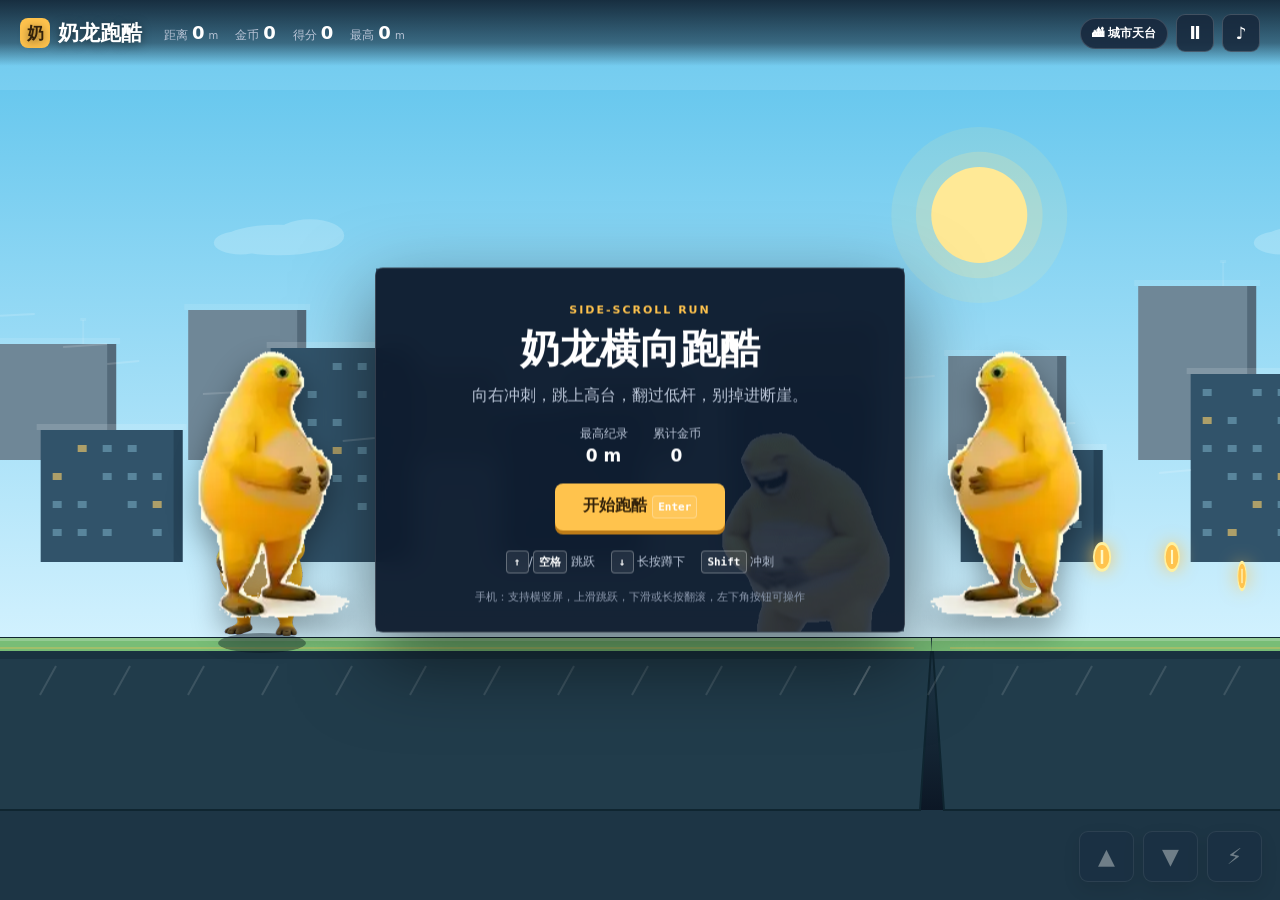
<file: index.html>
<!doctype html>
<html lang="zh-CN">
<head>
  <meta charset="UTF-8">
  <meta name="viewport" content="width=device-width, initial-scale=1, maximum-scale=1, user-scalable=no, viewport-fit=cover">
  <meta name="theme-color" content="#101b2d">
  <meta name="description" content="奶龙横向跑酷：跳跃、二段跳、翻滚，冲过高台和断崖。">
  <meta name="apple-mobile-web-app-capable" content="yes">
  <meta name="apple-mobile-web-app-status-bar-style" content="black-translucent">
  <title>奶龙横向跑酷</title>
  <link rel="manifest" href="manifest.webmanifest">
  <link rel="apple-touch-icon" href="assets/icon-192.png">
  <link rel="stylesheet" href="style.css">
</head>
<body>
  <main id="gameShell">
    <canvas id="game" aria-label="奶龙横向跑酷游戏画面"></canvas>
    <header class="hud">
      <div class="brand"><span class="brand-mark">奶</span><span>奶龙跑酷</span></div>
      <div class="stats">
        <span><i>距离</i><b id="distance">0</b><em>m</em></span>
        <span><i>金币</i><b id="coins">0</b></span>
        <span><i>得分</i><b id="score">0</b></span>
        <span><i>最高</i><b id="best">0</b><em>m</em></span>
      </div>
      <div class="hud-actions">
        <span id="biomeChip" class="biome-chip">🏙 城市天台</span>
        <span id="abilityStatus" class="ability-status hidden"><b id="abilityLabel"></b></span>
        <button id="pauseBtn" class="icon-btn" type="button" aria-label="暂停">Ⅱ</button>
        <button id="soundBtn" class="icon-btn" type="button" aria-label="切换声音">♪</button>
      </div>
    </header>
    <div id="combo" class="combo hidden"><span>连击</span><b id="comboCount">×0</b><i><u id="comboFill"></u></i></div>
    <div id="banner" class="banner hidden"></div>
    <section id="startPanel" class="panel panel-start">
      <div class="start-meme start-meme-left" aria-hidden="true"><img src="assets/start-meme-character.png" alt=""></div>
      <div class="start-meme start-meme-right" aria-hidden="true"><img src="assets/start-meme-character.png" alt=""></div>
      <p class="eyebrow">SIDE-SCROLL RUN</p>
      <h1>奶龙横向跑酷</h1>
      <p class="tagline">向右冲刺，跳上高台，翻过低杆，别掉进断崖。</p>
      <div class="records"><span>最高纪录 <b id="startBest">0 m</b></span><span>累计金币 <b id="startCoins">0</b></span></div>
      <button id="startBtn" class="primary" type="button">开始跑酷 <kbd>Enter</kbd></button>
      <div class="howto"><span><kbd>↑</kbd>/<kbd>空格</kbd> 跳跃</span><span><kbd>↓</kbd> 长按蹲下</span><span><kbd>Shift</kbd> 冲刺</span></div>
      <p class="tip">手机：支持横竖屏，上滑跳跃，下滑或长按翻滚，左下角按钮可操作</p>
    </section>

    <section id="pausePanel" class="panel panel-small hidden">
      <p class="eyebrow">PAUSED</p><h2>先歇一下</h2><p>奶龙还在原地等你。</p>
      <div class="panel-actions"><button id="resumeBtn" class="primary" type="button">继续跑</button><button id="quitBtn" class="ghost" type="button">结束本局</button></div>
    </section>

    <section id="overPanel" class="panel panel-small hidden">
      <p class="eyebrow">RUN COMPLETE</p><h2 id="overTitle">本次成绩</h2>
      <div class="result"><b id="finalDistance">0</b><span>米</span></div>
      <div class="result-grid"><span>金币 <b id="finalCoins">0</b></span><span>得分 <b id="finalScore">0</b></span><span>最高连击 <b id="finalCombo">×0</b></span></div>
      <div class="support-row"><button id="supportBtn" class="support-btn" type="button">♡ 请作者吃包辣条</button><span>喜欢的话，请作者吃包辣条</span></div>
      <div class="panel-actions"><button id="restartBtn" class="primary" type="button">再跑一次</button><button id="homeBtn" class="ghost" type="button">返回首页</button></div>
    </section>

    <section id="supportModal" class="support-modal hidden" role="dialog" aria-modal="true" aria-labelledby="supportTitle">
      <div class="support-dialog">
        <button id="supportClose" class="support-close" type="button" aria-label="关闭请作者吃包辣条界面">×</button>
        <p class="eyebrow">THANK YOU</p>
        <h2 id="supportTitle">请作者吃包辣条吗？</h2>
        <p class="support-copy">如果你喜欢奶龙跑酷，可以用微信请作者吃一包辣条。</p>
        <img class="support-qr" src="assets/support-wechat.png" alt="微信支付二维码，金额 1 元，收款人 Cyrus(**莉)">
        <p class="support-note">长按或扫码识别二维码</p>
        <a id="supportLink" class="support-link hidden" href="#" target="_blank" rel="noopener">打开收款链接</a>
      </div>
    </section>

    <nav class="mobile-controls" aria-label="游戏控制">
      <button data-action="jump" type="button" aria-label="跳跃">▲</button>
      <button data-action="roll" type="button" aria-label="翻滚">▼</button>
      <button data-action="dash" type="button" aria-label="冲刺">⚡</button>
    </nav>
  </main>
  <script src="js/horizontal.js"></script>
  <script>
    if ('serviceWorker' in navigator) {
      window.addEventListener('load', () => {
        navigator.serviceWorker.register('./sw.js', { scope: './' }).catch(() => {});
      });
    }
  </script>
</body>
</html>
</file>
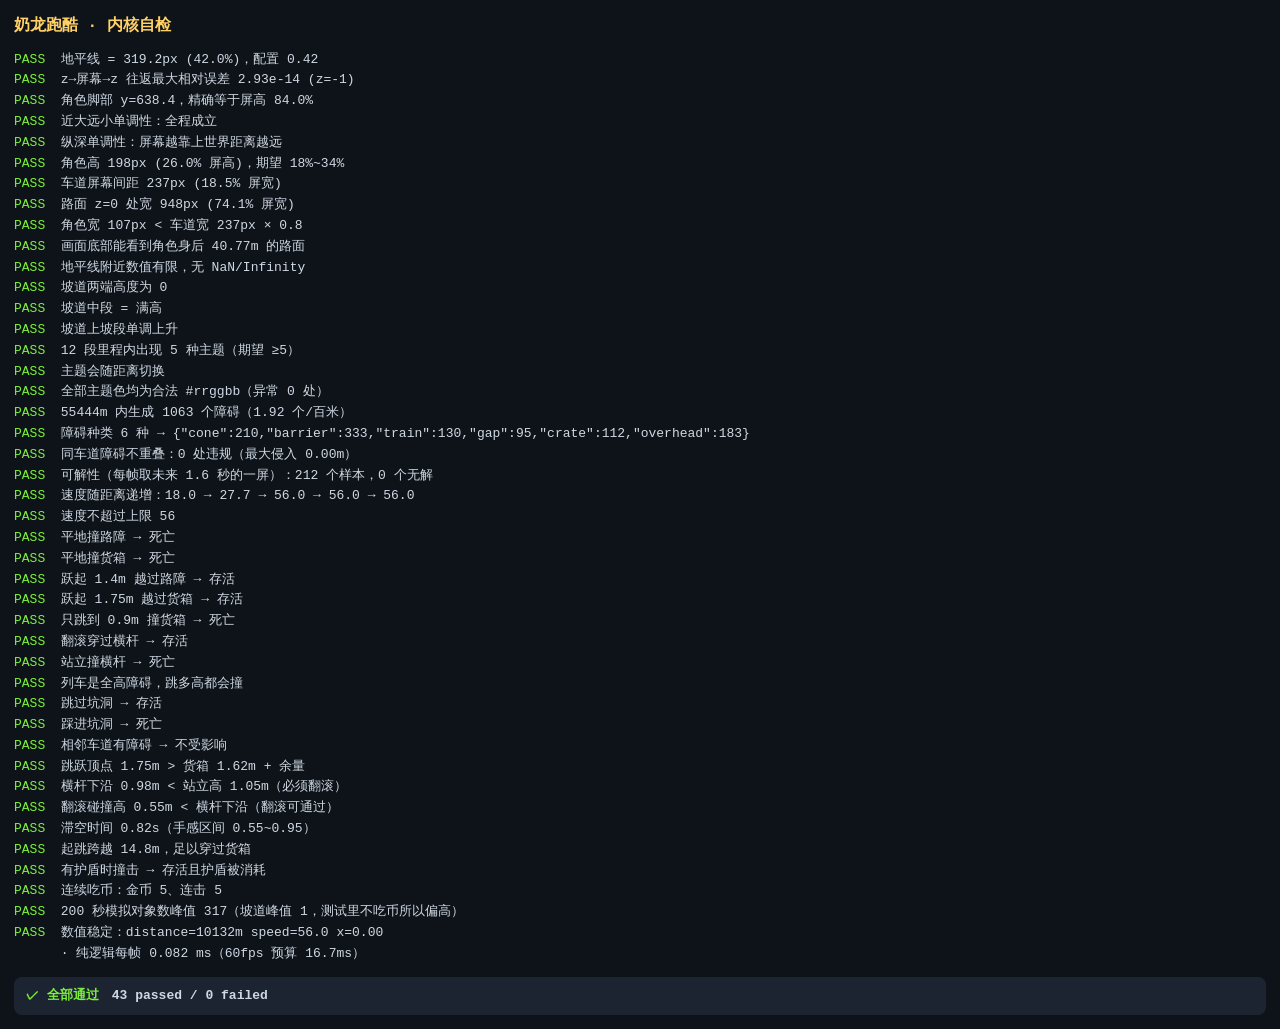
<file: tests/selftest.html>
<!doctype html>
<html lang="zh-CN">
<head>
<meta charset="UTF-8">
<title>奶龙跑酷 · 自检</title>
<style>
  body{font:13px/1.6 ui-monospace,Consolas,monospace;background:#0e1319;color:#cfd8e3;margin:0;padding:14px}
  h1{font-size:16px;color:#ffd166;margin:0 0 10px}
  .ok{color:#7cf03d}.bad{color:#ff6b6b}
  pre{white-space:pre-wrap;margin:2px 0}
  .sum{margin-top:12px;padding:9px 12px;border-radius:8px;background:#1b2430;font-weight:700}
</style>
</head>
<body>
<h1>奶龙跑酷 · 内核自检</h1>
<pre id="out">running…</pre>
<div class="sum" id="sum">…</div>

<script>
/* 让配置层读到干净的默认值 */
try { localStorage.getItem = function () { return null; }; } catch (e) {}
</script>
<script src="../js/config.js"></script>
<script src="../js/util.js"></script>
<script>
/* 自检不加载音频模块（headless 下没有声卡），用空实现顶替 */
window.NR = window.NR || {};
window.NR.audio = {
  play() {}, unlock() {}, startMusic() {}, stopMusic() {}, setMuted() {},
  setIntensity() {}, duck() {}, update() {}, get muted() { return true; }, state: 'stub'
};
</script>
<script src="../js/particles.js"></script>
<script src="../js/biomes.js"></script>
<script src="../js/world.js"></script>

<script>
const lines = [];
let pass = 0, fail = 0;
const log = (ok, msg) => { ok ? pass++ : fail++; lines.push(`<span class="${ok ? 'ok' : 'bad'}">${ok ? 'PASS' : 'FAIL'}</span>  ${msg}`); };
const NR = window.NR, T = NR.T, W = NR.world, S = W.state;
const IDLE = { left: false, right: false, jump: false, roll: false };
const VW = 1280, VH = 760;
NR.setViewport(VW, VH);
const V = NR.view;
const pc = (a, b) => (a / b * 100).toFixed(1) + '%';

/* ============================ 1. 透视投影 ============================ */
log(Math.abs(V.horizon - VH * T.horizon) < 0.01,
  `地平线 = ${V.horizon.toFixed(1)}px (${pc(V.horizon, VH)})，配置 ${T.horizon}`);

let worst = 0, worstZ = 0;
for (const z of [-1, -0.5, 0, 0.5, 2, 5, 20, 100, 1000, 5000]) {
  const p = NR.project(0, z);
  if (!p) continue;
  const back = NR.zAtRow(p.y);
  const e = Math.abs(back - z) / Math.max(1, Math.abs(z));
  if (e > worst) { worst = e; worstZ = z; }
}
log(worst < 1e-6, `z→屏幕→z 往返最大相对误差 ${worst.toExponential(2)} (z=${worstZ})`);

const feet = NR.project(0, 0);
log(feet && Math.abs(feet.y - VH * T.feetRatio) < 0.01,
  `角色脚部 y=${feet ? feet.y.toFixed(1) : 'null'}，精确等于屏高 ${pc(VH * T.feetRatio, VH)}`);

let prevU = Infinity, mono = true, flipY = null;
for (let y = VH - 2; y >= V.horizon + 2; y -= 2) {
  const u = NR.unit(NR.zAtRow(y));
  if (u > prevU * 1.005) { mono = false; if (!flipY) flipY = y; }
  prevU = u;
}
log(mono, `近大远小单调性：${mono ? '全程成立' : '在 y=' + flipY + ' 处出现反常'}`);

let prevZ = -Infinity, zMono = true;
for (let y = VH - 2; y >= V.horizon + 2; y -= 2) {
  const z = NR.zAtRow(y);
  if (z < prevZ - 1e-6) { zMono = false; break; }
  prevZ = z;
}
log(zMono, '纵深单调性：屏幕越靠上世界距离越远');

const charPx = T.spriteH * NR.unit(0);
log(charPx > VH * 0.18 && charPx < VH * 0.34,
  `角色高 ${charPx.toFixed(0)}px (${pc(charPx, VH)} 屏高)，期望 18%~34%`);
const lanePx = T.laneW * NR.unit(0);
log(lanePx > VW * 0.15 && lanePx < VW * 0.40, `车道屏幕间距 ${lanePx.toFixed(0)}px (${pc(lanePx, VW)} 屏宽)`);
const roadPx = T.roadHalf * 2 * NR.unit(0);
log(roadPx > VW * 0.45, `路面 z=0 处宽 ${roadPx.toFixed(0)}px (${pc(roadPx, VW)} 屏宽)`);
log(charPx * T.spriteAspect < lanePx * 0.8,
  `角色宽 ${(charPx * T.spriteAspect).toFixed(0)}px < 车道宽 ${lanePx.toFixed(0)}px × 0.8`);
log(V.zNear < 0, `画面底部能看到角色身后 ${(-V.zNear).toFixed(2)}m 的路面`);
log(Number.isFinite(NR.unit(NR.zAtRow(V.horizon + 3))), '地平线附近数值有限，无 NaN/Infinity');

/* ============================ 2. 坡道 ============================ */
log(Math.abs(W.rampProfile(0, 1)) < 1e-9 && Math.abs(W.rampProfile(1, 1)) < 1e-9, '坡道两端高度为 0');
log(Math.abs(W.rampProfile(0.5, 1) - 1) < 1e-9, '坡道中段 = 满高');
log(W.rampProfile(0.1, 1) < W.rampProfile(0.2, 1) && W.rampProfile(0.2, 1) <= W.rampProfile(0.5, 1),
  '坡道上坡段单调上升');

/* ============================ 3. 主题 ============================ */
const seen = new Set();
for (let d = 0; d < T.biomeEvery * 12; d += 17) seen.add(NR.biomes.paletteAt(d).key);
log(seen.size >= 5, `12 段里程内出现 ${seen.size} 种主题（期望 ≥5）`);
log(NR.biomes.paletteAt(T.biomeEvery * 0.5).key !== NR.biomes.paletteAt(T.biomeEvery * 1.5).key,
  '主题会随距离切换');
const HEX = ['road', 'ground', 'sky', 'fog', 'accent', 'haze', 'coin', 'dash', 'lamp',
  'silhouette', 'silhouette2', 'shoulder', 'sun', 'sunGlow', 'groundAlt', 'groundFar', 'roadAlt', 'accent2'];
const badHex = [];
for (let d = 0; d < T.biomeEvery * 6; d += 7) {
  const p = NR.biomes.paletteAt(d);
  for (const k of HEX) {
    const arr = Array.isArray(p[k]) ? p[k] : [p[k]];
    for (const c of arr) if (!/^#[0-9a-f]{6}$/i.test(c)) badHex.push(`${k}=${c}@${d}`);
  }
}
log(badHex.length === 0, `全部主题色均为合法 #rrggbb（异常 ${badHex.length} 处）`);

/* ============================ 4. 关卡生成审计 ============================ */
W.reset(2026);
S.distance = 0;
const generated = [];
let overlapPairs = 0, worstOverlap = 0;
/* 直接给 objects.push 打桩记录生成时刻的对象，
 * 不依赖「活着的对象」——否则一路吃币会把障碍记录一起清掉。 */
const rawObjects = S.objects;
const origPush = rawObjects.push.bind(rawObjects);
rawObjects.push = function (...items) {
  for (const o of items) {
    if (o.kind === 'coin' || o.kind === 'power') continue;
    generated.push({ kind: o.kind, lane: o.lane, z: o.z });
  }
  return origPush(...items);
};
for (let f = 0; f < 60000; f++) {
  W.update(1 / 60, IDLE);
  S.player.alive = true;
  S.invuln = 1e9;
  const live = S.objects.filter(o => o.kind !== 'coin' && o.kind !== 'power');
  for (let i = 0; i < live.length; i++) {
    for (let j = i + 1; j < live.length; j++) {
      const a = live[i], b = live[j];
      if (a.lane !== b.lane) continue;
      const dz = Math.abs(a.z - b.z);
      const need = (W.KIND[a.kind].halfD + W.KIND[b.kind].halfD) * 0.85;
      if (dz < need) { overlapPairs++; worstOverlap = Math.max(worstOverlap, need - dz); }
    }
  }
}
rawObjects.push = origPush;
const obstacles = generated.filter(o => o.kind !== 'coin' && o.kind !== 'power');
const histo = {};
for (const o of obstacles) histo[o.kind] = (histo[o.kind] || 0) + 1;
const meters = S.distance;
log(obstacles.length > 900,
  `${meters.toFixed(0)}m 内生成 ${obstacles.length} 个障碍（${(obstacles.length / meters * 100).toFixed(2)} 个/百米）`);
log(Object.keys(histo).length >= 6, `障碍种类 ${Object.keys(histo).length} 种 → ${JSON.stringify(histo)}`);
log(overlapPairs === 0, `同车道障碍不重叠：${overlapPairs} 处违规（最大侵入 ${worstOverlap.toFixed(2)}m）`);

function solvable(list) {
  if (!list.length) return true;
  const ROW = 1.1;
  const zs = list.map(o => o.z);
  const zNear = Math.min(...zs) - 3.5, zFar = Math.max(...zs) + 3.5;
  const rows = Math.max(2, Math.ceil((zFar - zNear) / ROW));
  let reach = [true, true, true];
  for (let r = 0; r < rows; r++) {
    const z = zNear + (r + 0.5) * ROW;
    const free = [true, true, true];
    for (const o of list) {
      const def = W.KIND[o.kind];
      if (!def || Math.abs(o.z - z) > def.halfD + ROW * 0.5) continue;
      for (let l = 0; l < 3; l++) {
        if (Math.abs(W.laneX(l) - W.laneX(o.lane)) < def.halfW + T.playerHalfW - 0.03) free[l] = false;
      }
    }
    const next = [false, false, false];
    for (let l = 0; l < 3; l++) {
      if (!free[l]) continue;
      if (reach[l] || (l > 0 && reach[l - 1]) || (l < 2 && reach[l + 1])) next[l] = true;
    }
    reach = next;
    if (!reach.some(Boolean)) return false;
  }
  return true;
}
/* 可解性用「玩家真实面对的一屏」来测：
 * 每帧把当前存活障碍按即将抵达的先后取一段，检查是否存在生路。
 * 这比事后按 z 切窗更贴近实际体验。 */
W.reset(2026);
S.distance = 0;
let windows = 0, badWindows = 0, worstWin = null;
for (let f = 0; f < 20000; f++) {
  W.update(1 / 60, IDLE);
  S.player.alive = true; S.invuln = 1e9;
  if (f % 12 !== 0) continue;
  /* 取未来 1.6 秒内会抵达的障碍（玩家真正要面对的一屏） */
  const horizonZ = S.speed * 1.6;
  const screen = S.objects
    .filter(o => o.kind !== 'coin' && o.kind !== 'power' && o.z > -1 && o.z < horizonZ)
    .map(o => ({ kind: o.kind, lane: o.lane, z: o.z }));
  if (screen.length < 3) continue;
  windows++;
  if (!solvable(screen)) { badWindows++; if (!worstWin) worstWin = screen; }
}
log(badWindows === 0,
  `可解性（每帧取未来 1.6 秒的一屏）：${windows} 个样本，${badWindows} 个无解` +
  (worstWin ? ' 例:' + JSON.stringify(worstWin.slice(0, 6)) : ''));

/* ============================ 5. 难度曲线 ============================ */
const speeds = [];
for (const d of [0, 500, 1400, 3000, 8000]) {
  W.reset(7);
  S.distance = d;
  for (let i = 0; i < 600; i++) {
    W.update(1 / 60, IDLE);
    S.player.alive = true; S.invuln = 1e9; S.distance = d;
  }
  speeds.push(S.speed);
}
log(speeds[0] < speeds[1] && speeds[1] < speeds[4],
  `速度随距离递增：${speeds.map(v => v.toFixed(1)).join(' → ')}`);
log(speeds[4] <= T.speedMax + 0.6, `速度不超过上限 ${T.speedMax}`);

/* ============================ 6. 碰撞判定 ============================ */
function scenario(overrides, objKind, extra) {
  W.reset(3);
  S.objects.length = 0;
  S.speed = 20; S.combo = 0;
  Object.assign(S.player, {
    x: W.laneX(1), lane: 1, vx: 0, alive: true, air: 0, feet: 0, ground: 0,
    vy: 0, rolling: 0, buffer: 0, coyote: 0, targetLane: 1
  }, overrides);
  S.invuln = 0; S.shield = false; S.power = null;
  S.objects.push(Object.assign({
    kind: objKind, lane: 1, x: W.laneX(1), y: 0, z: T.playerZ, spin: 0, hit: false,
    kindDef: W.KIND[objKind]
  }, extra || {}));
  W.update(1 / 60, IDLE);
  return S.player.alive;
}
log(!scenario({}, 'barrier'), '平地撞路障 → 死亡');
log(!scenario({}, 'crate'), '平地撞货箱 → 死亡');
log(scenario({ air: 1.4, feet: 1.4, vy: 0.2 }, 'barrier'), '跃起 1.4m 越过路障 → 存活');
log(scenario({ air: 1.75, feet: 1.75, vy: 0.2 }, 'crate'), '跃起 1.75m 越过货箱 → 存活');
log(!scenario({ air: 0.9, feet: 0.9, vy: 0.2 }, 'crate'), '只跳到 0.9m 撞货箱 → 死亡');
log(scenario({ rolling: T.rollTime }, 'overhead', { clearance: 0.98 }), '翻滚穿过横杆 → 存活');
log(!scenario({}, 'overhead', { clearance: 0.98 }), '站立撞横杆 → 死亡');
log(!scenario({ air: 3.2, feet: 3.2, vy: 0.1 }, 'train'), '列车是全高障碍，跳多高都会撞');
log(scenario({ air: 1.2, feet: 1.2, vy: 0.2 }, 'gap'), '跳过坑洞 → 存活');
log(!scenario({}, 'gap'), '踩进坑洞 → 死亡');

W.reset(3); S.objects.length = 0;
Object.assign(S.player, { x: W.laneX(0), lane: 0, vx: 0, alive: true, air: 0, feet: 0, vy: 0, rolling: 0 });
S.invuln = 0; S.shield = false;
S.objects.push(Object.assign({ kind: 'barrier', lane: 1, x: W.laneX(1), y: 0, z: T.playerZ, spin: 0, hit: false, kindDef: W.KIND.barrier }));
W.update(1 / 60, IDLE);
log(S.player.alive, '相邻车道有障碍 → 不受影响');

const apex = (T.jumpV * T.jumpV) / (2 * T.gravity);
log(apex > W.KIND.crate.top + 0.06, `跳跃顶点 ${apex.toFixed(2)}m > 货箱 ${W.KIND.crate.top}m + 余量`);
log(W.KIND.overhead.bottom < T.standH - 0.02, `横杆下沿 ${W.KIND.overhead.bottom}m < 站立高 ${T.standH}m（必须翻滚）`);
log(T.rollH < W.KIND.overhead.bottom, `翻滚碰撞高 ${T.rollH}m < 横杆下沿（翻滚可通过）`);
const airtime = T.jumpV / T.gravity + T.jumpV / T.gravityFall;
log(airtime > 0.55 && airtime < 0.95, `滞空时间 ${airtime.toFixed(2)}s（手感区间 0.55~0.95）`);
log(airtime * T.speedStart > W.KIND.crate.halfD * 2 + 1,
  `起跳跨越 ${(airtime * T.speedStart).toFixed(1)}m，足以穿过货箱`);

/* ============================ 7. 护盾 / 连击 ============================ */
W.reset(3); S.objects.length = 0;
Object.assign(S.player, { x: W.laneX(1), lane: 1, vx: 0, alive: true, air: 0, feet: 0, vy: 0, rolling: 0 });
S.invuln = 0; S.shield = true; S.power = { kind: 'shield', time: 5 };
S.objects.push(Object.assign({ kind: 'barrier', lane: 1, x: W.laneX(1), y: 0, z: T.playerZ, spin: 0, hit: false, kindDef: W.KIND.barrier }));
W.update(1 / 60, IDLE);
log(S.player.alive && !S.shield, '有护盾时撞击 → 存活且护盾被消耗');

W.reset(3); S.objects.length = 0;
Object.assign(S.player, { x: W.laneX(1), lane: 1, vx: 0, alive: true, air: 0, feet: 0, vy: 0, rolling: 0 });
S.invuln = 1e9; S.combo = 0; S.coinCount = 0;
for (let i = 0; i < 5; i++) {
  S.objects.push(Object.assign({ kind: 'coin', lane: 1, x: W.laneX(1), y: 0.55, z: T.playerZ, spin: 0, hit: false, kindDef: W.KIND.coin }));
  W.update(1 / 60, IDLE);
  S.objects.length = 0;
}
log(S.coinCount >= 5 && S.combo >= 5, `连续吃币：金币 ${S.coinCount}、连击 ${S.combo}`);

/* ============================ 8. 稳定性与性能 ============================ */
W.reset(99);
const t0 = performance.now();
let maxObj = 0, maxRamp = 0;
for (let i = 0; i < 12000; i++) {
  W.update(1 / 60, IDLE);
  S.player.alive = true; S.invuln = 1e9;
  maxObj = Math.max(maxObj, S.objects.length);
  maxRamp = Math.max(maxRamp, S.ramps.length);
}
const cost = (performance.now() - t0) / 12000;
log(maxObj < 420, `200 秒模拟对象数峰值 ${maxObj}（坡道峰值 ${maxRamp}，测试里不吃币所以偏高）`);
log(Number.isFinite(S.distance) && Number.isFinite(S.speed) && Number.isFinite(S.player.x),
  `数值稳定：distance=${S.distance.toFixed(0)}m speed=${S.speed.toFixed(1)} x=${S.player.x.toFixed(2)}`);
lines.push(`      · 纯逻辑每帧 ${cost.toFixed(3)} ms（60fps 预算 16.7ms）`);

/* ============================ 输出 ============================ */
document.getElementById('out').innerHTML = lines.join('\n');
document.getElementById('sum').innerHTML =
  `<span class="${fail ? 'bad' : 'ok'}">${fail ? '✗ 存在失败项' : '✓ 全部通过'}</span>　${pass} passed / ${fail} failed`;
document.title = `SELFTEST ${pass}/${pass + fail}`;
window.__result = { pass, fail, lines };
</script>
</body>
</html>
</file>
<file: style.css>
:root {
  color-scheme: dark;
  font-family: "Microsoft YaHei", "PingFang SC", system-ui, sans-serif;
  --ink: #f6f8ff;
  --muted: #b9c4d6;
  --panel: rgba(15, 24, 40, .9);
  --accent: #ffc34d;
  --accent2: #ff7a45;
}
* { box-sizing: border-box; -webkit-tap-highlight-color: transparent; }
html, body { width: 100%; height: 100%; min-height: 100%; margin: 0; overflow: hidden; background: #0b1423; }
body { touch-action: none; overscroll-behavior: none; -webkit-user-select: none; user-select: none; -webkit-touch-callout: none; }
button { border: 0; font: inherit; color: inherit; cursor: pointer; }
.hidden { display: none !important; }
#gameShell { position: relative; width: 100%; height: 100%; min-height: 100%; height: 100dvh; overflow: hidden; background: #0b1423; }
#game { display: block; width: 100%; height: 100%; touch-action: none; }
.hud { position: absolute; z-index: 5; inset: 0 0 auto; height: 66px; display: flex; align-items: center; gap: 22px; padding: calc(10px + env(safe-area-inset-top)) calc(20px + env(safe-area-inset-right)) 10px calc(20px + env(safe-area-inset-left)); pointer-events: none; background: linear-gradient(#091321d9, #09132188 65%, transparent); }
.brand { display: flex; align-items: center; gap: 8px; color: #fff; font-size: 21px; font-weight: 900; white-space: nowrap; text-shadow: 0 2px 10px #0008; }
.brand-mark { display: grid; place-items: center; width: 30px; height: 30px; border-radius: 8px; background: var(--accent); color: #33220a; font-size: 17px; }
.stats { display: flex; align-items: baseline; gap: 17px; flex-wrap: wrap; }
.stats span { display: flex; align-items: baseline; gap: 4px; font-size: 12px; color: var(--muted); }
.stats i { font-style: normal; }
.stats b { color: #fff; font-size: 18px; font-variant-numeric: tabular-nums; }
.stats em { font-style: normal; font-size: 10px; }
.hud-actions { display: flex; align-items: center; gap: 8px; margin-left: auto; pointer-events: auto; }
.biome-chip { padding: 6px 11px; border: 1px solid #ffffff26; border-radius: 999px; background: #18283ee6; color: #fff; font-size: 12px; font-weight: 800; white-space: nowrap; }
.ability-status { max-width: 150px; padding: 6px 10px; border: 1px solid #ffffff35; border-radius: 999px; background: #13243ae8; color: #fff; font-size: 11px; font-weight: 900; white-space: nowrap; overflow: hidden; text-overflow: ellipsis; }
.ability-status.shield { border-color: #ffd34d99; color: #ffe08a; }
.ability-status.boost { border-color: #5be0f599; color: #8eeaff; }
.icon-btn { display: grid; place-items: center; width: 38px; height: 38px; border: 1px solid #ffffff2e; border-radius: 9px; background: #17273bd9; font-weight: 900; font-size: 17px; }
.icon-btn:active { transform: translateY(2px); }
.combo { position: absolute; z-index: 4; top: 79px; left: 50%; transform: translateX(-50%); display: flex; align-items: center; gap: 9px; padding: 7px 13px; border: 1px solid #ffffff2c; border-radius: 999px; background: #17253bce; box-shadow: 0 8px 26px #0003; pointer-events: none; }
.combo span { color: var(--muted); font-size: 12px; }
.combo b { color: var(--accent); font-size: 20px; }
.combo i { width: 80px; height: 5px; overflow: hidden; border-radius: 4px; background: #ffffff2b; }
.combo u { display: block; width: 100%; height: 100%; background: linear-gradient(90deg, var(--accent), var(--accent2)); text-decoration: none; }
.banner { position: absolute; z-index: 4; top: 132px; left: 50%; transform: translateX(-50%); padding: 9px 18px; border-radius: 8px; background: #17263ddd; color: #fff; font-weight: 900; box-shadow: 0 8px 28px #0004; }
.panel { position: absolute; z-index: 8; left: 50%; top: 50%; width: min(530px, calc(100% - 32px)); transform: translate(-50%, -50%); padding: 25px 30px 27px; border: 1px solid #ffffff24; border-radius: 8px; background: var(--panel); box-shadow: 0 28px 80px #0008; text-align: center; backdrop-filter: blur(12px); }
.panel-start { position: absolute; overflow: visible; isolation: isolate; padding-top: 28px; }
.panel-start::before { content: ""; position: absolute; z-index: 0; inset: 0; background: #0f1d31a8; pointer-events: none; }
.panel-start::after { content: ""; position: absolute; z-index: 0; inset: 0; background: url("assets/laugh.png") no-repeat right -3% bottom -16%; background-size: 43% auto; opacity: .16; pointer-events: none; }
.panel-start > *:not(.start-meme) { position: relative; z-index: 1; }
.start-meme { position: absolute; z-index: 1; top: 50%; width: clamp(120px, 16vw, 190px); aspect-ratio: 155 / 285; transform: translateY(-50%); pointer-events: none; filter: drop-shadow(0 14px 15px #0006); }
.start-meme img { display: block; width: 100%; height: 100%; object-fit: contain; }
.start-meme-left { right: calc(100% + 18px); transform: translateY(-50%) scaleX(-1); }
.start-meme-right { left: calc(100% + 18px); }
.eyebrow { margin: 7px 0 5px; color: var(--accent); font-size: 11px; font-weight: 900; letter-spacing: 2px; }
.panel h1, .panel h2 { margin: 0; color: #fff; letter-spacing: 0; }
.panel h1 { font-size: 40px; }
.panel h2 { font-size: 28px; }
.tagline, .panel-small p { margin: 9px 0 19px; color: var(--muted); }
.records { display: flex; justify-content: center; gap: 25px; margin: 18px 0; color: var(--muted); font-size: 12px; }
.records b { display: block; margin-top: 3px; color: #fff; font-size: 17px; }
.primary, .ghost { min-width: 170px; padding: 12px 20px; border-radius: 8px; font-weight: 900; }
.primary { background: var(--accent); color: #33220a; box-shadow: 0 4px 0 #bd7c18; }
.primary:active { transform: translateY(3px); box-shadow: 0 1px 0 #bd7c18; }
.ghost { border: 1px solid #ffffff32; background: #ffffff12; color: #fff; }
.howto { display: flex; justify-content: center; gap: 16px; margin-top: 20px; color: var(--muted); font-size: 12px; }
kbd { display: inline-grid; place-items: center; min-width: 23px; height: 23px; padding: 0 5px; border: 1px solid #ffffff4a; border-radius: 4px; background: #ffffff14; color: #fff; font: 800 11px ui-monospace, monospace; }
.tip { margin: 16px 0 0; color: #8e9bb0; font-size: 11px; }
.panel-actions { display: flex; justify-content: center; gap: 10px; margin-top: 18px; }
.result { display: flex; align-items: baseline; justify-content: center; gap: 7px; margin: 7px 0 15px; }
.result b { color: var(--accent); font-size: 66px; line-height: 1; }
.result span { color: var(--muted); font-weight: 800; }
.result-grid { display: grid; grid-template-columns: repeat(3, 1fr); gap: 8px; color: var(--muted); font-size: 12px; }
.result-grid span { padding: 9px 6px; border: 1px solid #ffffff18; border-radius: 7px; background: #ffffff08; }
.result-grid b { display: block; margin-top: 3px; color: #fff; font-size: 18px; }
.support-row { display: flex; align-items: center; justify-content: center; gap: 10px; margin-top: 16px; color: #9eabc0; font-size: 11px; }
.support-btn { padding: 8px 13px; border: 1px solid #ffd34d66; border-radius: 7px; background: #ffd34d16; color: #ffe08a; font-weight: 900; white-space: nowrap; }
.support-btn:active { transform: translateY(1px); background: #ffd34d28; }
.support-modal { position: absolute; z-index: 16; inset: 0; display: grid; place-items: center; padding: calc(18px + env(safe-area-inset-top)) calc(18px + env(safe-area-inset-right)) calc(18px + env(safe-area-inset-bottom)) calc(18px + env(safe-area-inset-left)); background: #06101de8; backdrop-filter: blur(9px); }
.support-dialog { position: relative; width: min(430px, calc(100% - 4px)); max-height: calc(100% - 12px); overflow: auto; padding: 25px 24px 21px; border: 1px solid #ffffff2b; border-radius: 10px; background: #14243af5; box-shadow: 0 28px 90px #000b; text-align: center; }
.support-dialog h2 { margin: 0; color: #fff; font-size: 29px; }
.support-copy { margin: 8px auto 15px; max-width: 290px; color: var(--muted); font-size: 13px; line-height: 1.6; }
.support-close { position: absolute; top: 9px; right: 11px; display: grid; place-items: center; width: 31px; height: 31px; border: 1px solid #ffffff2d; border-radius: 7px; background: #ffffff12; color: #fff; font-size: 23px; line-height: 1; }
.support-close:hover { background: #ffffff24; }
.support-close:active { transform: translateY(1px); }
.support-qr { display: block; width: min(100%, 360px); max-height: min(62vh, 560px); margin: 0 auto; object-fit: contain; border-radius: 7px; background: #fff; }
.support-note { margin: 11px 0 0; color: #aebbd0; font-size: 12px; }
.support-link { display: inline-block; margin-top: 10px; color: #ffe08a; font-size: 12px; }
.mobile-controls { position: absolute; z-index: 7; right: calc(18px + env(safe-area-inset-right)); bottom: calc(18px + env(safe-area-inset-bottom)); display: flex; gap: 9px; touch-action: none; }
.mobile-controls button { display: grid; place-items: center; width: 55px; height: 51px; min-width: 55px; min-height: 51px; border: 1px solid #ffffff35; border-radius: 9px; background: #17283fd1; color: #fff; font-size: 22px; font-weight: 900; box-shadow: 0 7px 18px #0004; touch-action: none; user-select: none; -webkit-user-select: none; }
.mobile-controls button:active, .mobile-controls button.active { background: #354e70ed; transform: translateY(2px); }
@media (max-width: 900px) {
  .hud { gap: 10px; padding-inline: 12px; }
  .brand { font-size: 17px; }
  .brand-mark { width: 26px; height: 26px; font-size: 14px; }
  .stats { gap: 9px; }
  .stats span:nth-child(3) { display: none; }
  .stats b { font-size: 15px; }
  .biome-chip { display: none; }
  .ability-status { max-width: 112px; }
  .panel h1 { font-size: 32px; }
  .howto { gap: 8px; flex-wrap: wrap; }
  .start-meme { width: 112px; opacity: .8; }
  .start-meme-left { right: calc(100% + 7px); }
  .start-meme-right { left: calc(100% + 7px); }
}
@media (max-width: 620px), (max-height: 600px) {
  .panel-start { padding-top: 22px; }
  .panel-start::after { background-size: 51% auto; background-position: right -5% bottom -18%; opacity: .11; }
  .panel { padding: 19px 18px 21px; }
  .panel-actions { flex-wrap: wrap; }
  .panel-actions button { flex: 1 1 145px; min-width: 0; }
  .support-row { flex-direction: column; gap: 6px; }
}
@media (orientation: landscape) and (max-height: 480px) {
  .hud { height: 52px; padding-top: calc(6px + env(safe-area-inset-top)); padding-bottom: 6px; }
  .brand { font-size: 15px; }
  .brand-mark { width: 24px; height: 24px; font-size: 13px; }
  .stats { gap: 7px; }
  .stats span { font-size: 10px; }
  .stats b { font-size: 13px; }
  .icon-btn { width: 34px; height: 34px; }
  .mobile-controls { right: calc(10px + env(safe-area-inset-right)); bottom: calc(10px + env(safe-area-inset-bottom)); gap: 6px; }
  .mobile-controls button { width: 48px; height: 44px; min-width: 48px; min-height: 44px; font-size: 19px; }
  .panel { max-height: calc(100% - 12px); overflow-x: hidden; overflow-y: auto; padding-top: 15px; padding-bottom: 15px; }
  .panel-start { padding-top: 15px; }
  .panel h1 { font-size: 26px; }
  .tagline { margin: 5px 0 10px; }
  .records { margin: 10px 0; }
  .howto { margin-top: 11px; }
  .tip { margin-top: 9px; }
}
@media (pointer: coarse), (max-width: 900px) {
  .mobile-controls { left: calc(12px + env(safe-area-inset-left)); right: auto; }
}
@media (orientation: landscape) and (max-height: 480px) and (pointer: coarse) {
  .mobile-controls { left: calc(10px + env(safe-area-inset-left)); right: auto; }
  .start-meme { display: block; width: 64px; opacity: .62; top: 52%; }
  .start-meme-left { right: calc(100% + 4px); }
  .start-meme-right { left: calc(100% + 4px); }
}
@media (orientation: portrait) and (max-width: 800px) {
  .hud {
    min-height: calc(96px + env(safe-area-inset-top)); height: auto;
    display: grid; grid-template-columns: minmax(0, 1fr) auto; grid-template-rows: 36px 30px;
    align-content: start; gap: 4px 8px;
    padding: calc(8px + env(safe-area-inset-top)) calc(10px + env(safe-area-inset-right)) 8px calc(10px + env(safe-area-inset-left));
  }
  .brand { grid-column: 1; grid-row: 1; min-width: 0; font-size: 16px; }
  .stats { grid-column: 1 / -1; grid-row: 2; display: grid; grid-template-columns: repeat(3, auto); justify-content: space-between; width: 100%; gap: 8px; }
  .stats span { font-size: 10px; }
  .stats b { font-size: 14px; }
  .hud-actions { grid-column: 2; grid-row: 1; gap: 6px; }
  .ability-status { max-width: 96px; padding-inline: 7px; }
  .icon-btn { width: 34px; height: 34px; font-size: 15px; }
  .combo { top: calc(104px + env(safe-area-inset-top)); }
  .banner { top: calc(151px + env(safe-area-inset-top)); max-width: calc(100% - 24px); text-align: center; }
  .mobile-controls { left: calc(12px + env(safe-area-inset-left)); right: auto; bottom: calc(16px + env(safe-area-inset-bottom)); gap: 8px; }
  .mobile-controls button { width: 58px; height: 56px; min-width: 58px; min-height: 56px; font-size: 22px; }
  .panel { width: min(530px, calc(100% - 20px)); max-height: calc(100% - 24px - env(safe-area-inset-top) - env(safe-area-inset-bottom)); overflow-x: hidden; overflow-y: auto; padding: 20px 16px 21px; }
  .panel h1 { font-size: 30px; }
  .panel h2 { font-size: 25px; }
  .tagline { margin: 7px 0 13px; font-size: 13px; }
  .records { margin: 13px 0; }
  .howto { display: none; }
  .tip { margin-top: 13px; font-size: 12px; line-height: 1.55; }
  .result b { font-size: 52px; }
  .result-grid b { font-size: 16px; }
  .start-meme { display: none; }
  .support-dialog { width: min(410px, calc(100% - 2px)); padding-inline: 17px; }
}
@media (pointer: fine) and (min-width: 901px) { .mobile-controls { opacity: .36; transition: opacity .2s; } .mobile-controls:hover { opacity: 1; } }
</file>
